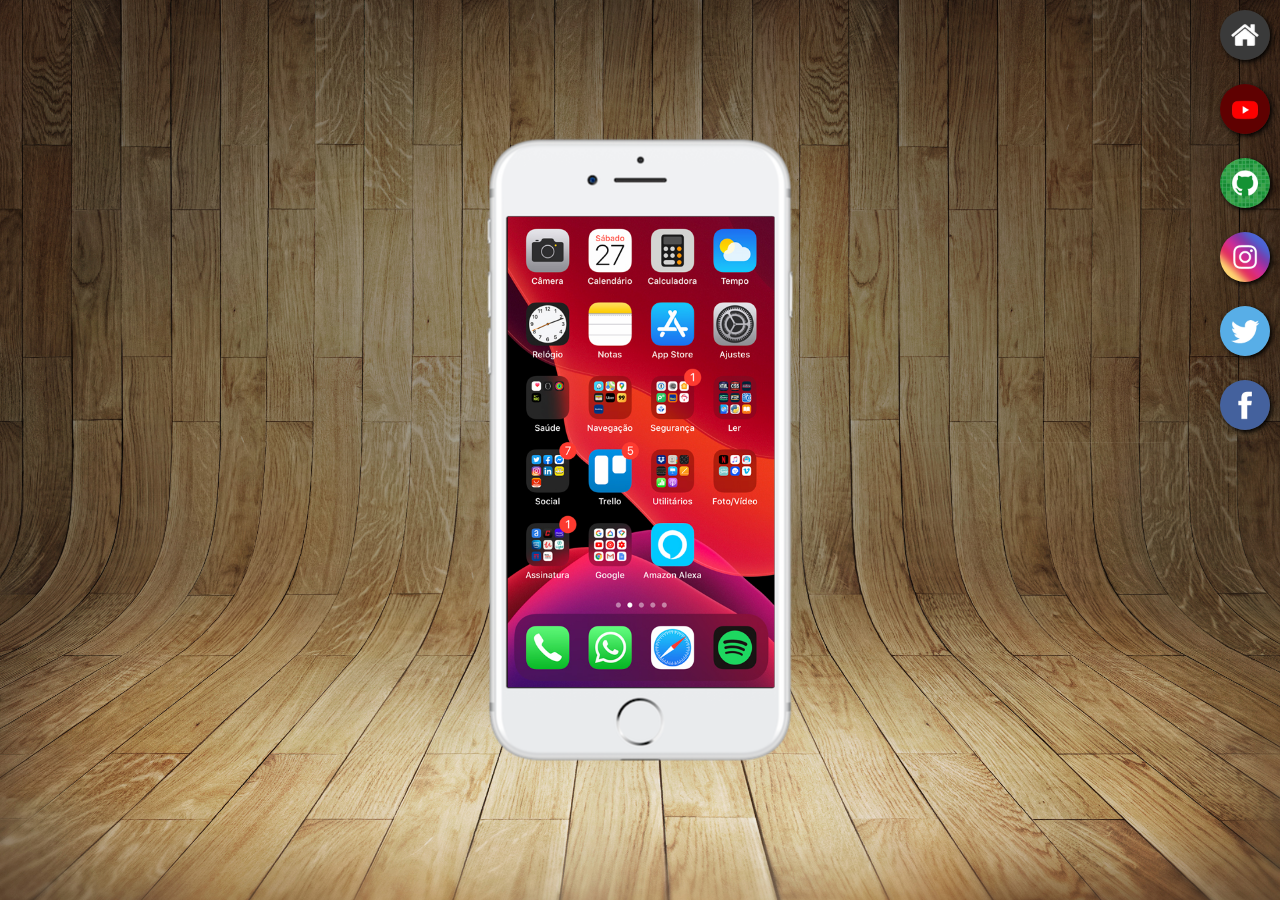
<file: index.html>
<!DOCTYPE html>
<html lang="pt">
<head>
    <meta charset="UTF-8">
    <meta name="viewport" content="width=device-width, initial-scale=1.0">
    <title>Projeto Redes Socias</title>
    <link rel="shortcut icon" href="icon.jpg" type="image/icon">
    <link rel="stylesheet" href="estilos/style.css">
</head>
<body>
  <main>
    <section id="telefone">
      <iframe src="home.html" name="tela" id="tela" frameborder="0">
        O seu navegador nao e compativel com isso...
      </iframe>

    </section>
    <section id="redes-sociais">
      <a href="home.html" target="tela"> <img src="imagens/logo-home.jpg" alt="Home"></a><br>
      <a href="youtube.html" target="tela"> <img src="imagens/logo-youtube.jpg" alt="Youtube"></a><br>
      <a href="github.html" target="tela"> <img src="imagens/logo-github.jpg" alt=" Github"></a><br>
      <a href="instragram.html" target="tela"> <img src="imagens/logo-instagram.jpg" alt="Instagram"></a><br>
      <a href="twitter.html" target="tela"> <img src="imagens/logo-twitter.jpg" alt="Twitter"></a><br>
      <a href="facebook.html" target="tela"> <img src="imagens/logo-facebook.jpg" alt="Facebook"></a>

    </section>
  </main>  
</body>
</html>
</file>
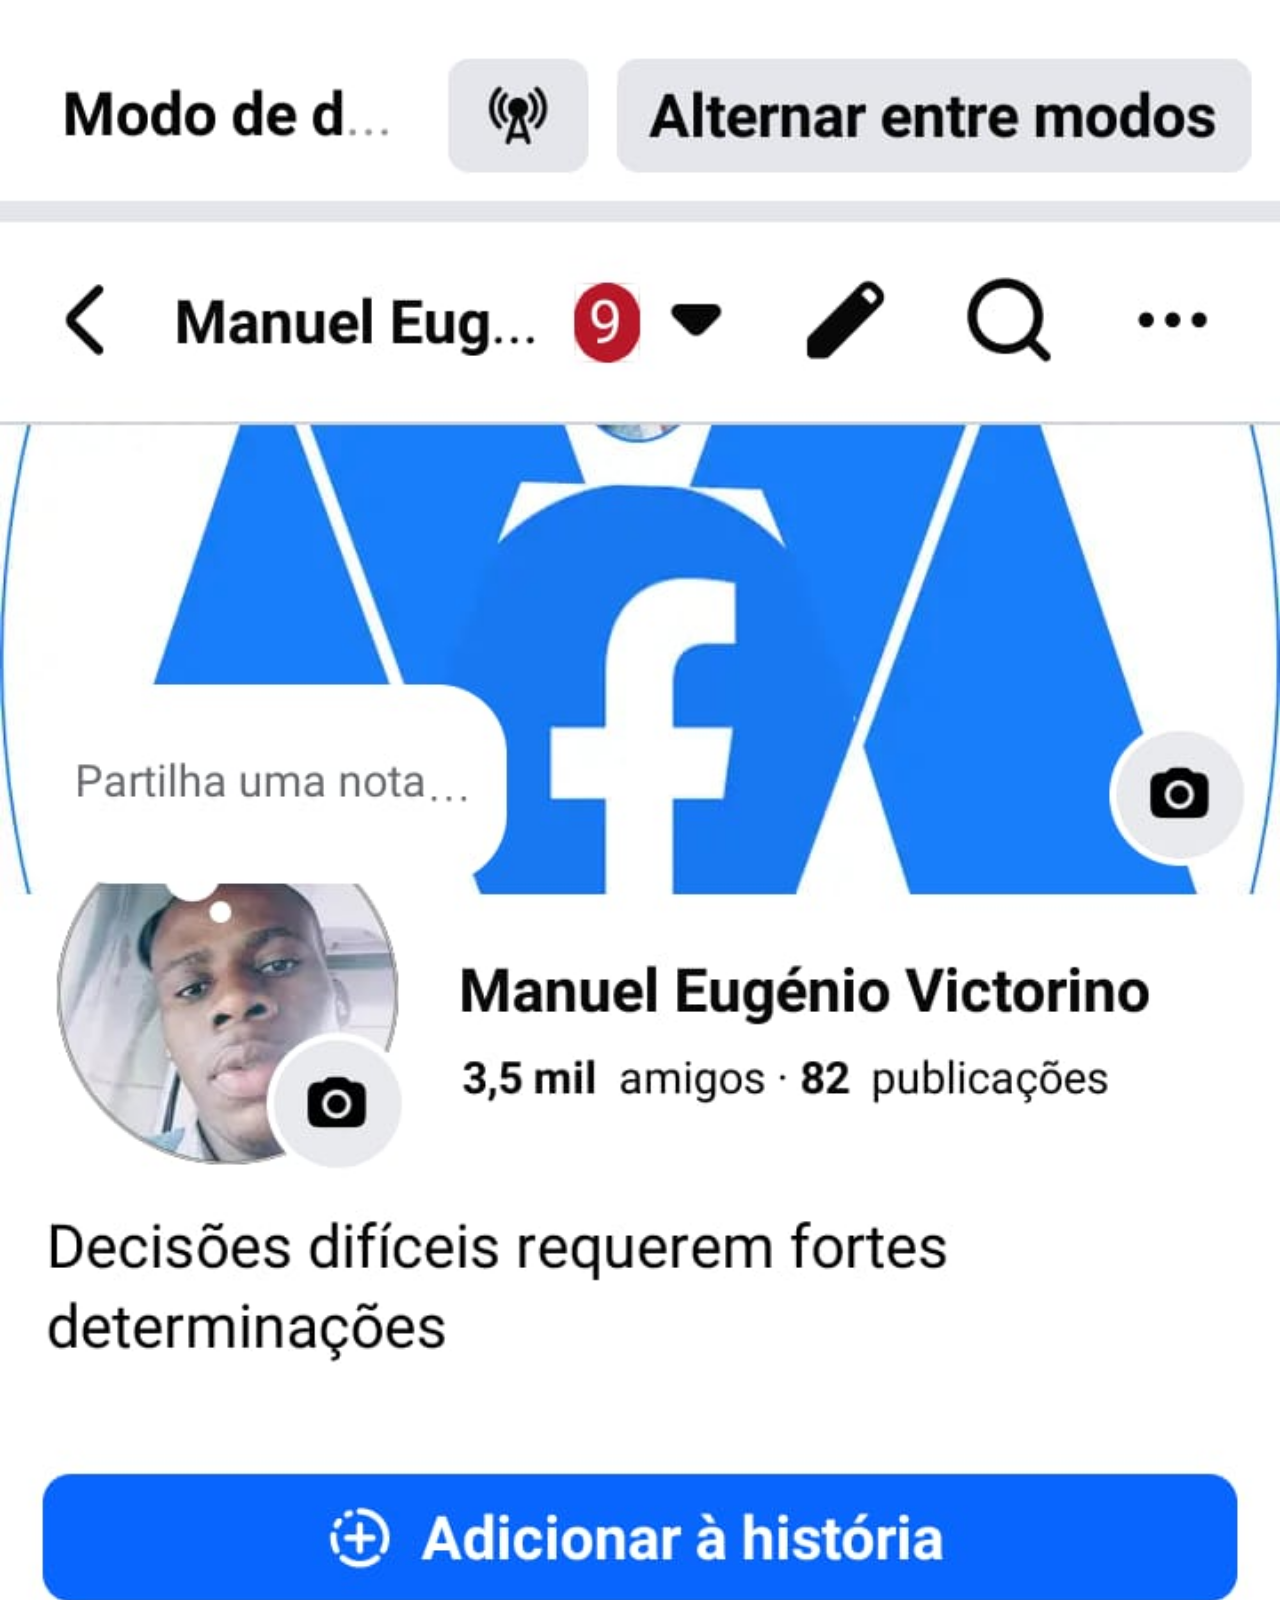
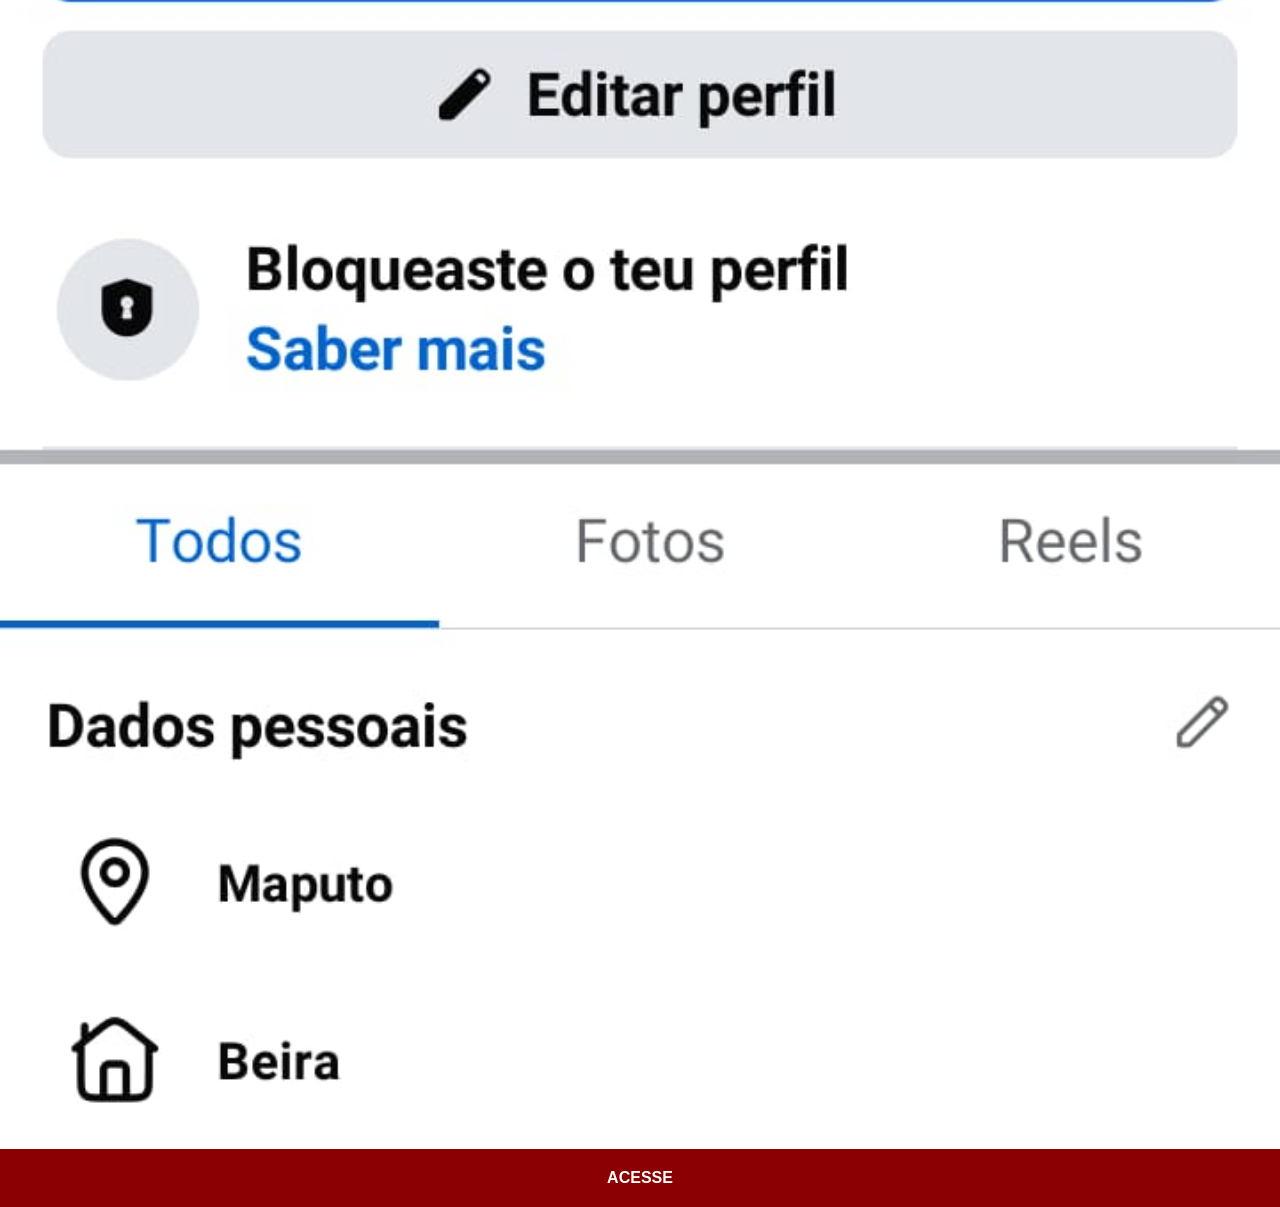
<file: facebook.html>
<!DOCTYPE html>
<html lang="pt">
<head>
    <meta charset="UTF-8">
    <meta name="viewport" content="width=device-width, initial-scale=1.0">
    <title>Facebook</title>
    <link rel="stylesheet" href="estilos/social.css">
</head>
<body>
    <img src="imagens/Facebook.jpeg" alt="Facebook"> <a href="https://web.facebook.com/manuelvictorinovictorino.victorino">ACESSE</a>
</body>
</html>
</file>
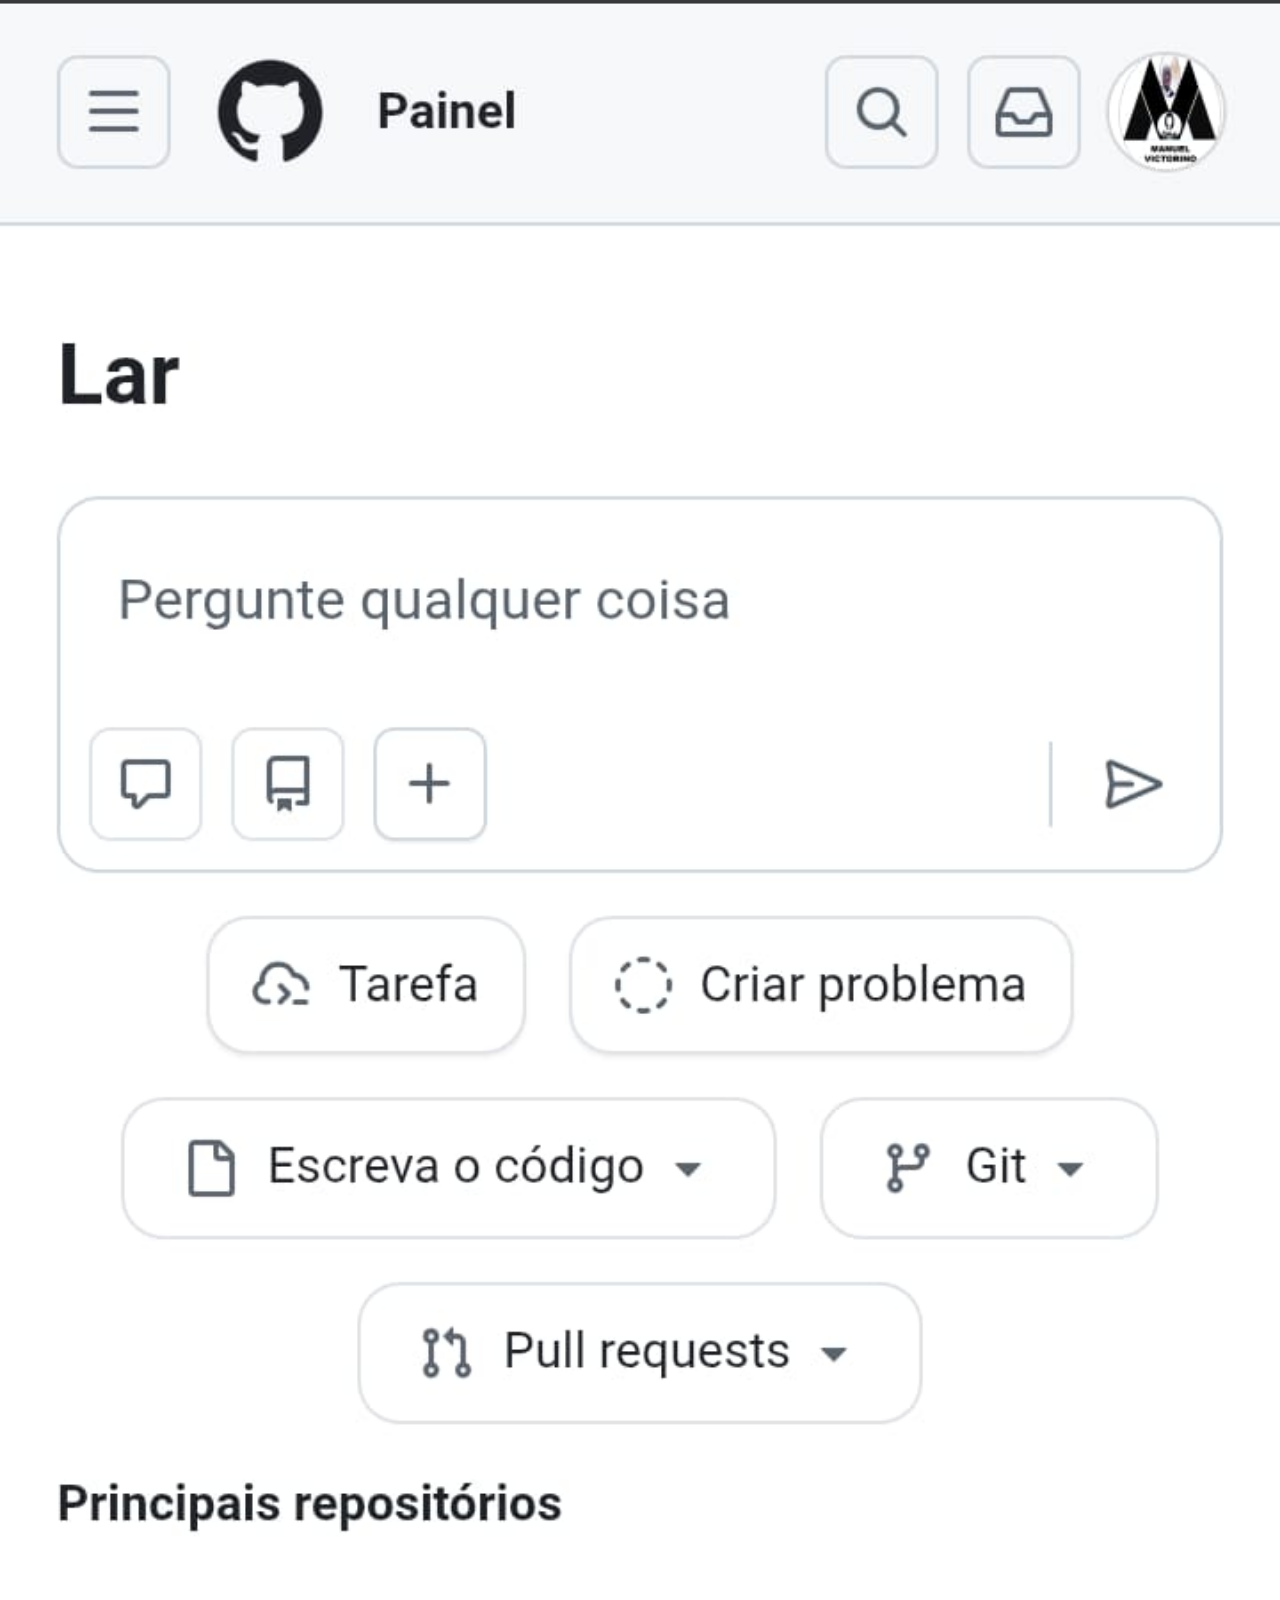
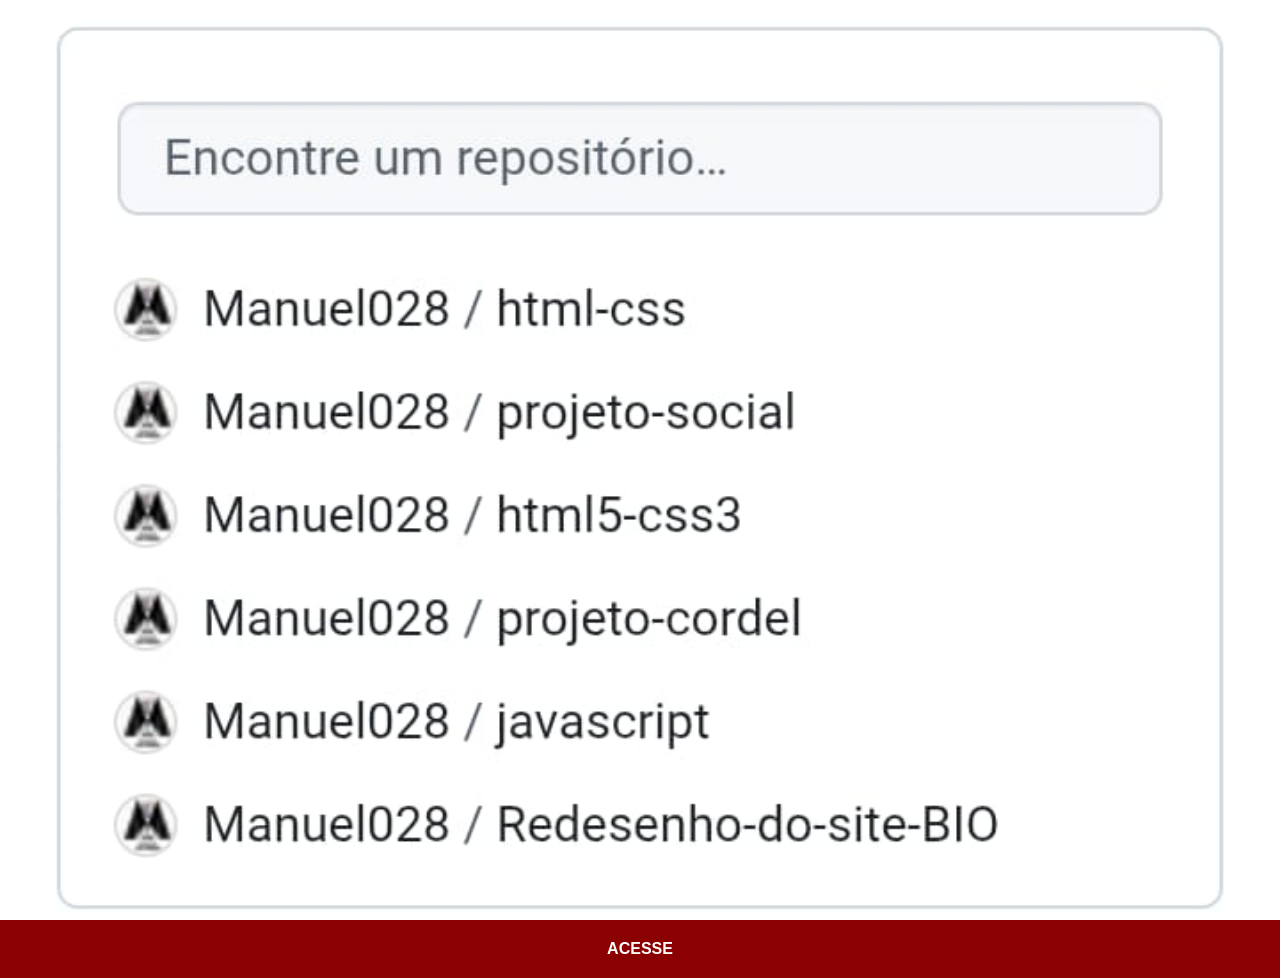
<file: github.html>
<!DOCTYPE html>
<html lang="pt">
<head>
    <meta charset="UTF-8">
    <meta name="viewport" content="width=device-width, initial-scale=1.0">
    <title>Github</title>
    <link rel="stylesheet" href="estilos/social.css">
</head>
<body>
    <img src="imagens/Github.jpeg" alt="Github"> <a href="https://github.com/Manuel028" target="_blank">ACESSE</a>
    
</body>
</html>
</file>
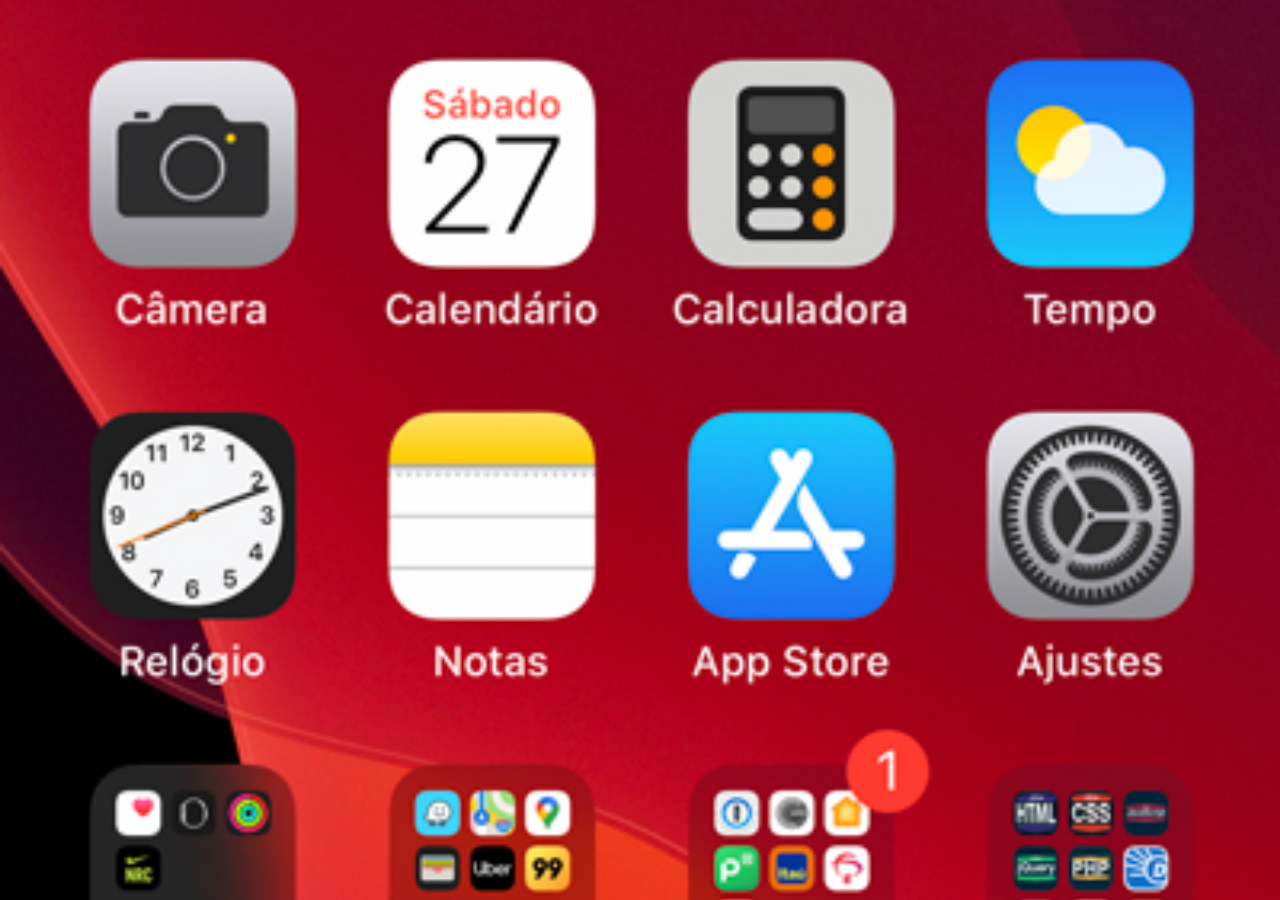
<file: home.html>
<!DOCTYPE html>
<html lang="pt">
<head>
    <meta charset="UTF-8">
    <meta name="viewport" content="width=device-width, initial-scale=1.0">
    <title>Home</title>
    
</head>
<style>
    * {
        margin: 0px;
        padding: 0px;
    } 
    
    body {
       width: 100vw;
       height: 100vh;
       background: black url('imagens/tela-home.jpg') no-repeat top center; 
       background-size: cover;
    }
</style>
<body>
    
</body>
</html>
</file>
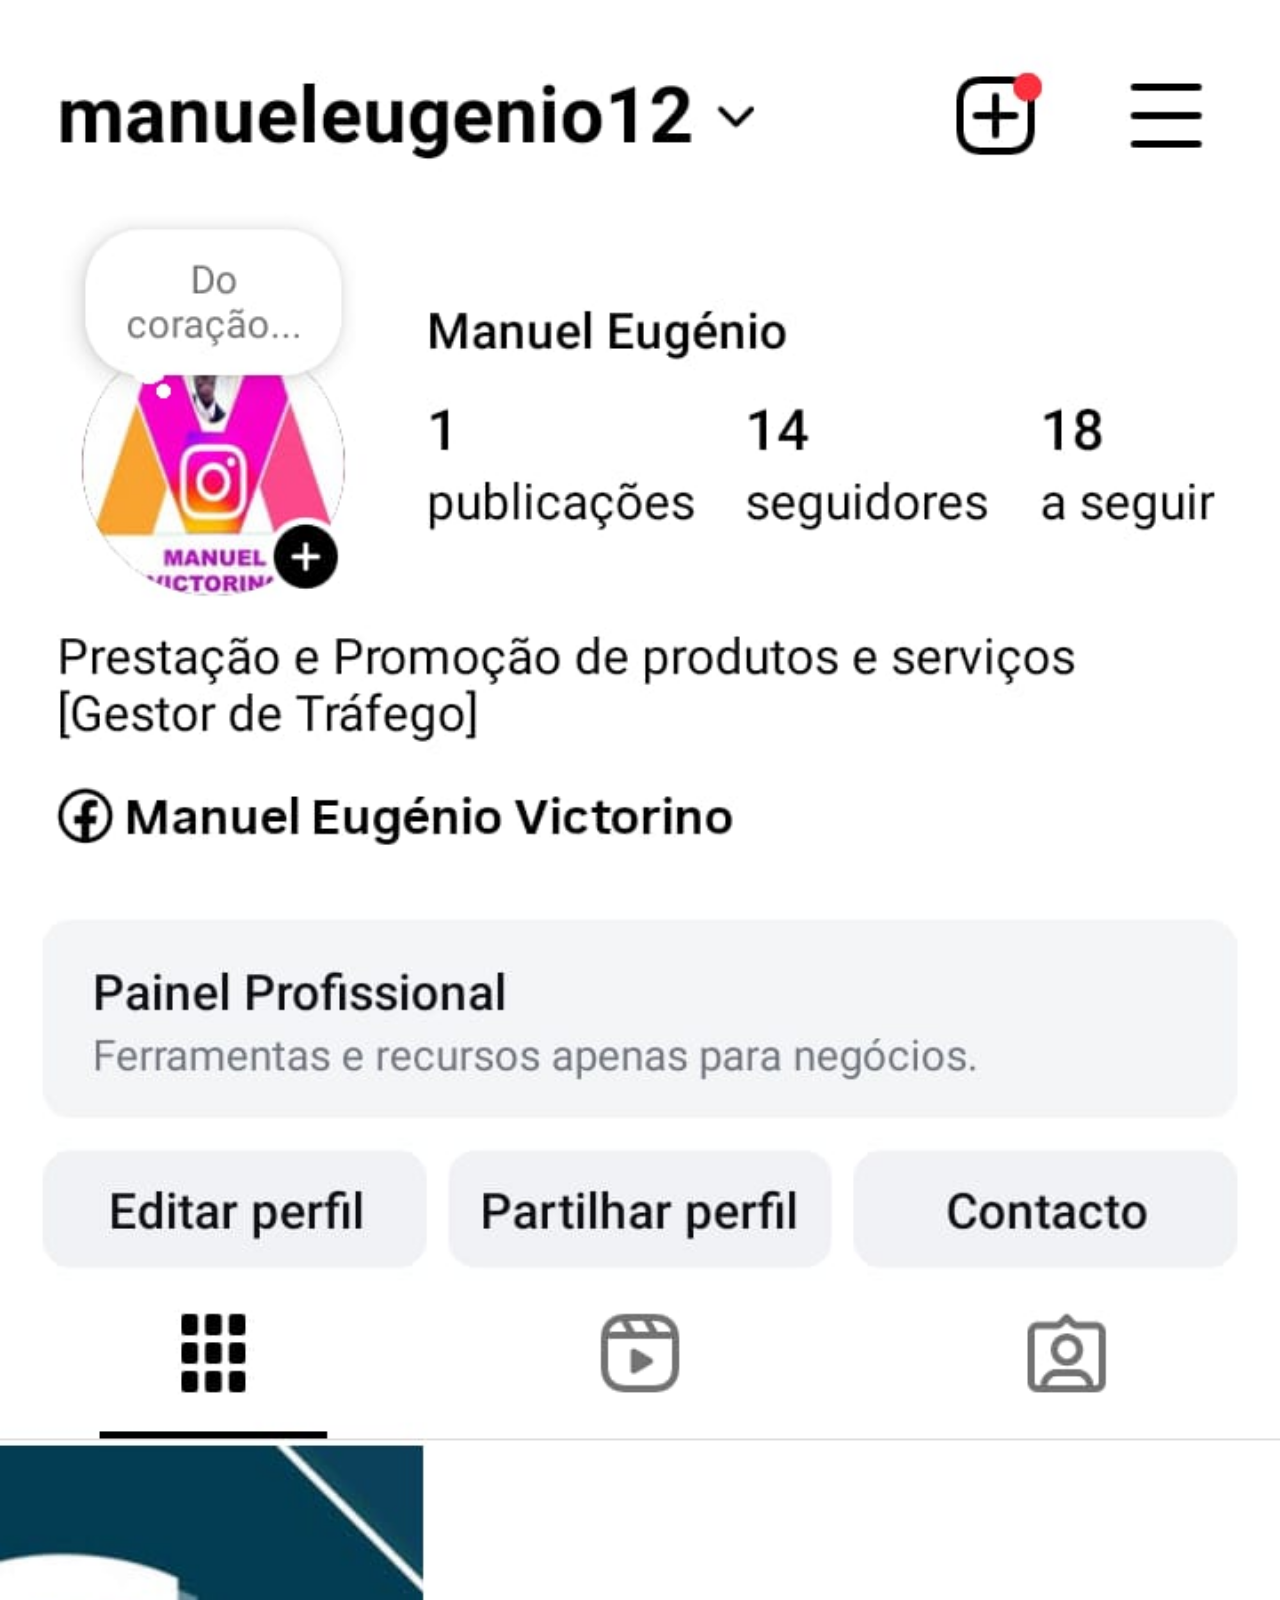
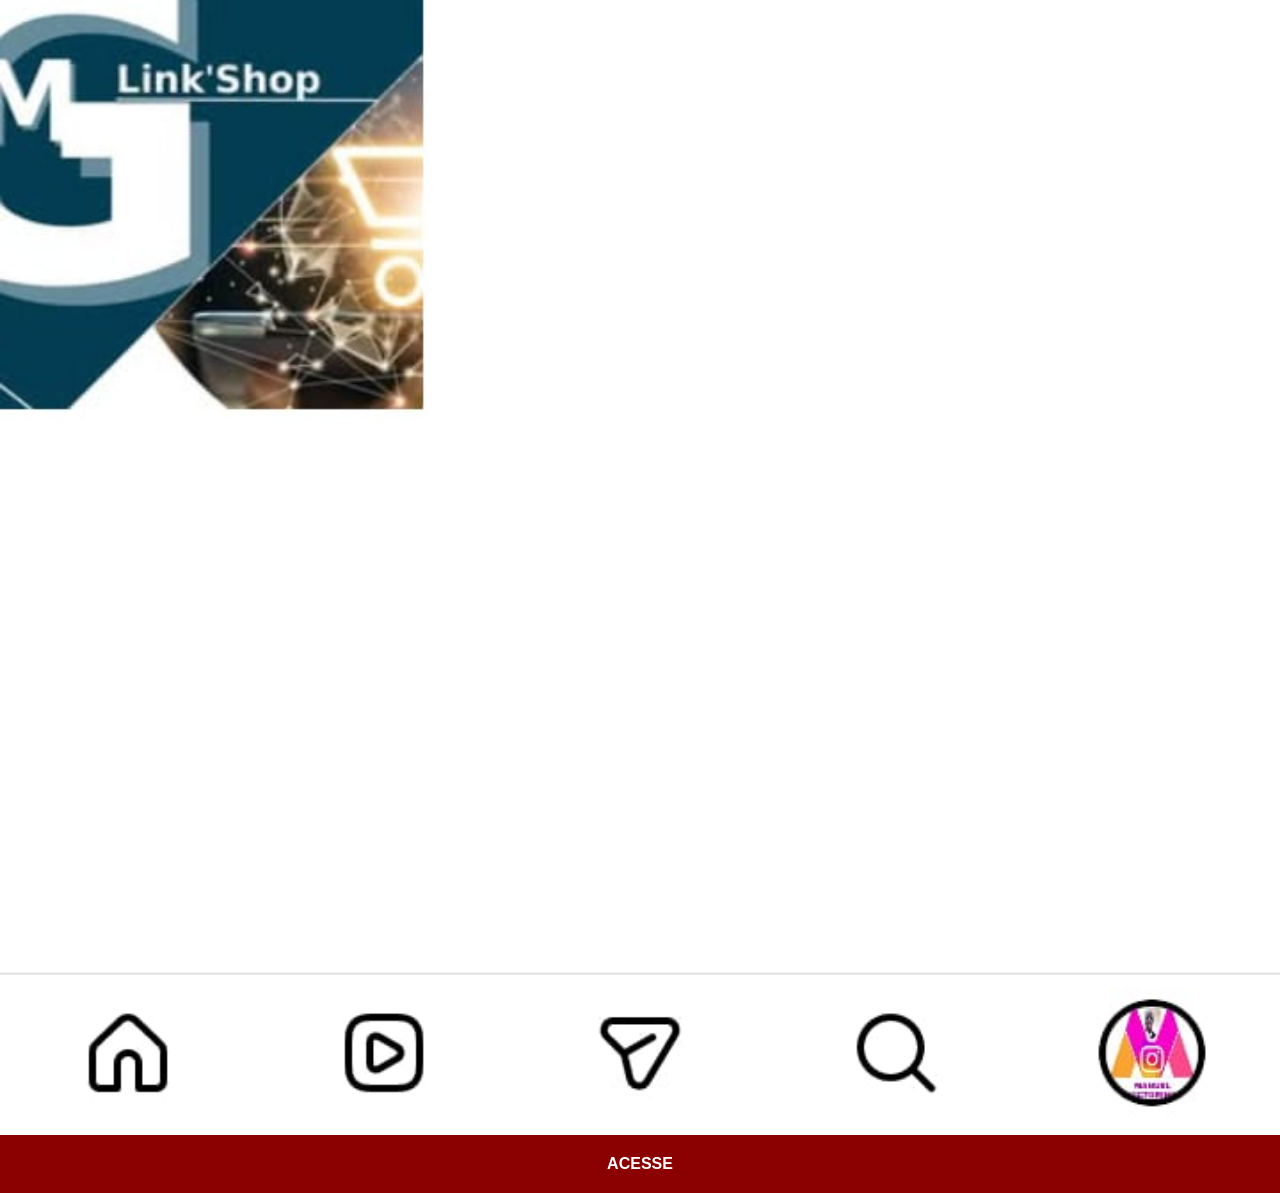
<file: instragram.html>
<!DOCTYPE html>
<html lang="pt">
<head>
    <meta charset="UTF-8">
    <meta name="viewport" content="width=device-width, initial-scale=1.0">
    <title>Instagram</title>
    <link rel="stylesheet" href="estilos/social.css">
</head>
<body>
    <img src="imagens/Instagram.jpeg" alt="Instagram"> <a href="">ACESSE</a>
    
</body>
</html>
</file>
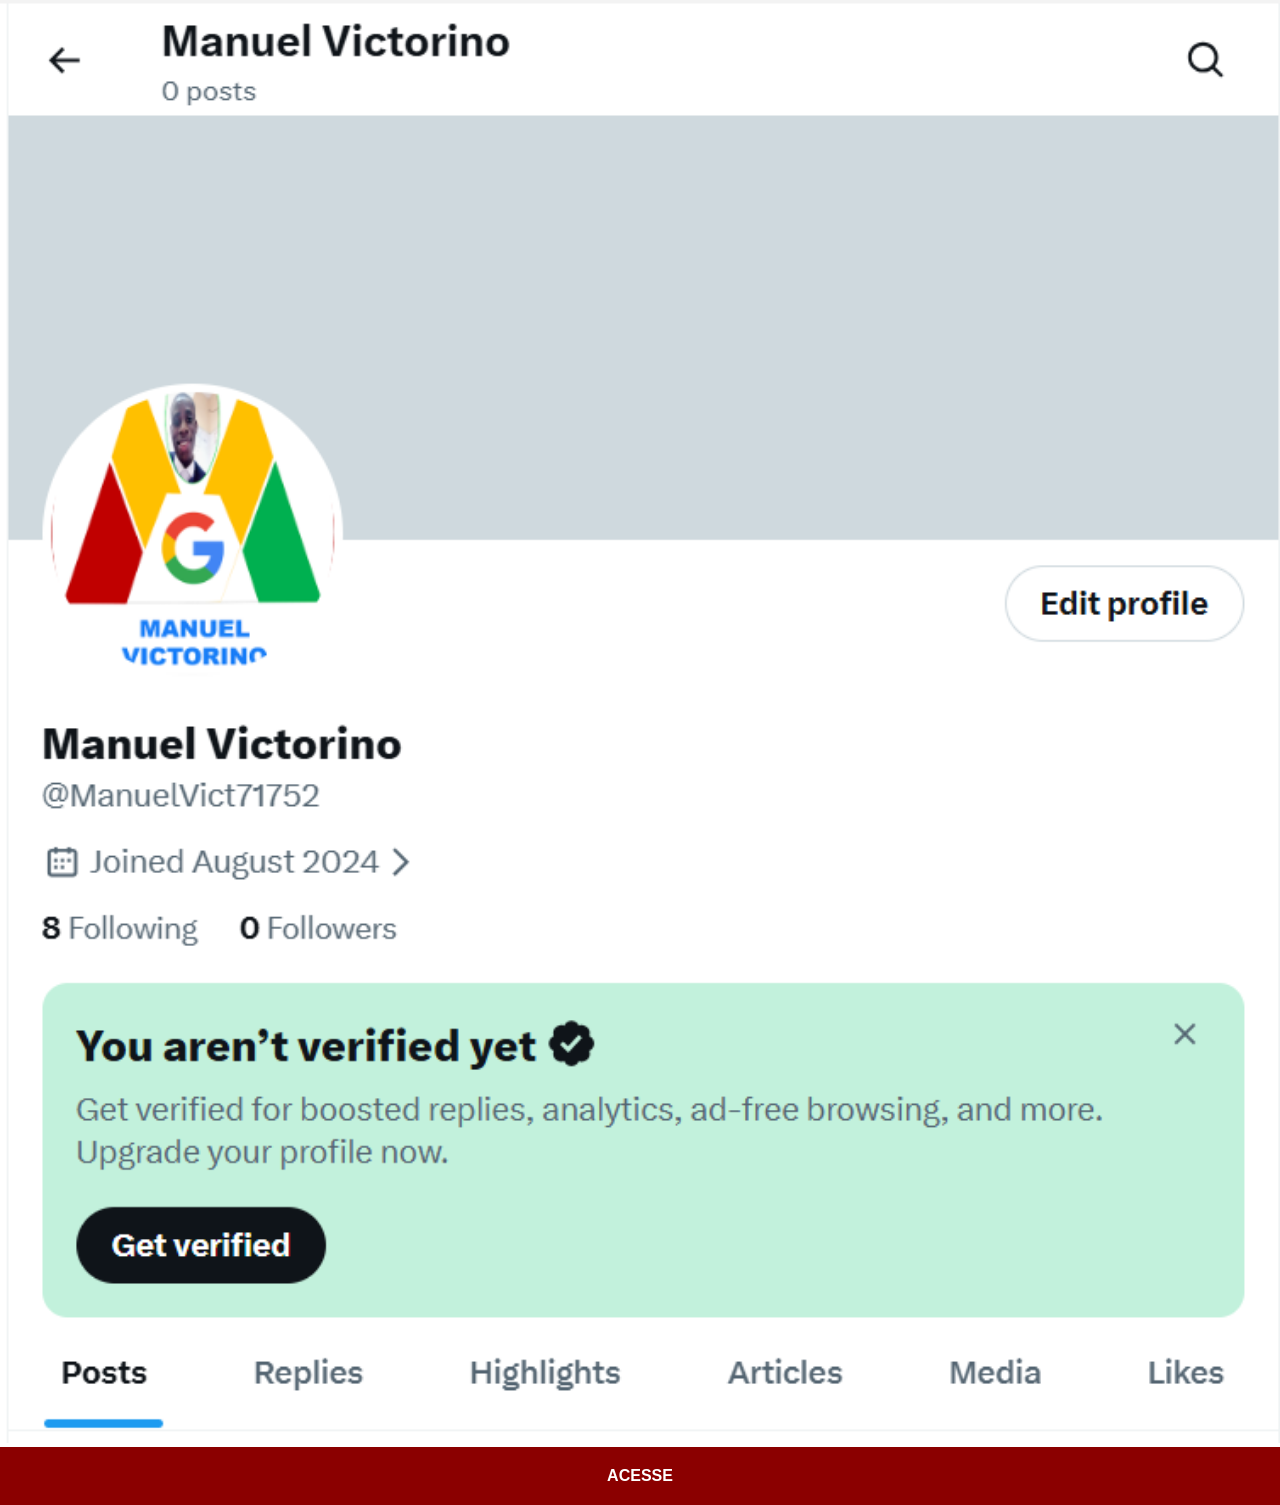
<file: twitter.html>
<!DOCTYPE html>
<html lang="pt">
<head>
    <meta charset="UTF-8">
    <meta name="viewport" content="width=device-width, initial-scale=1.0">
    <title>Twitter</title>
    <link rel="stylesheet" href="estilos/social.css">
</head>
<body>
    <img src="imagens/Twitter.png" alt="Twitter"> <a href="https://x.com/ManuelVict71752">ACESSE</a>

</body>
</html>
</file>
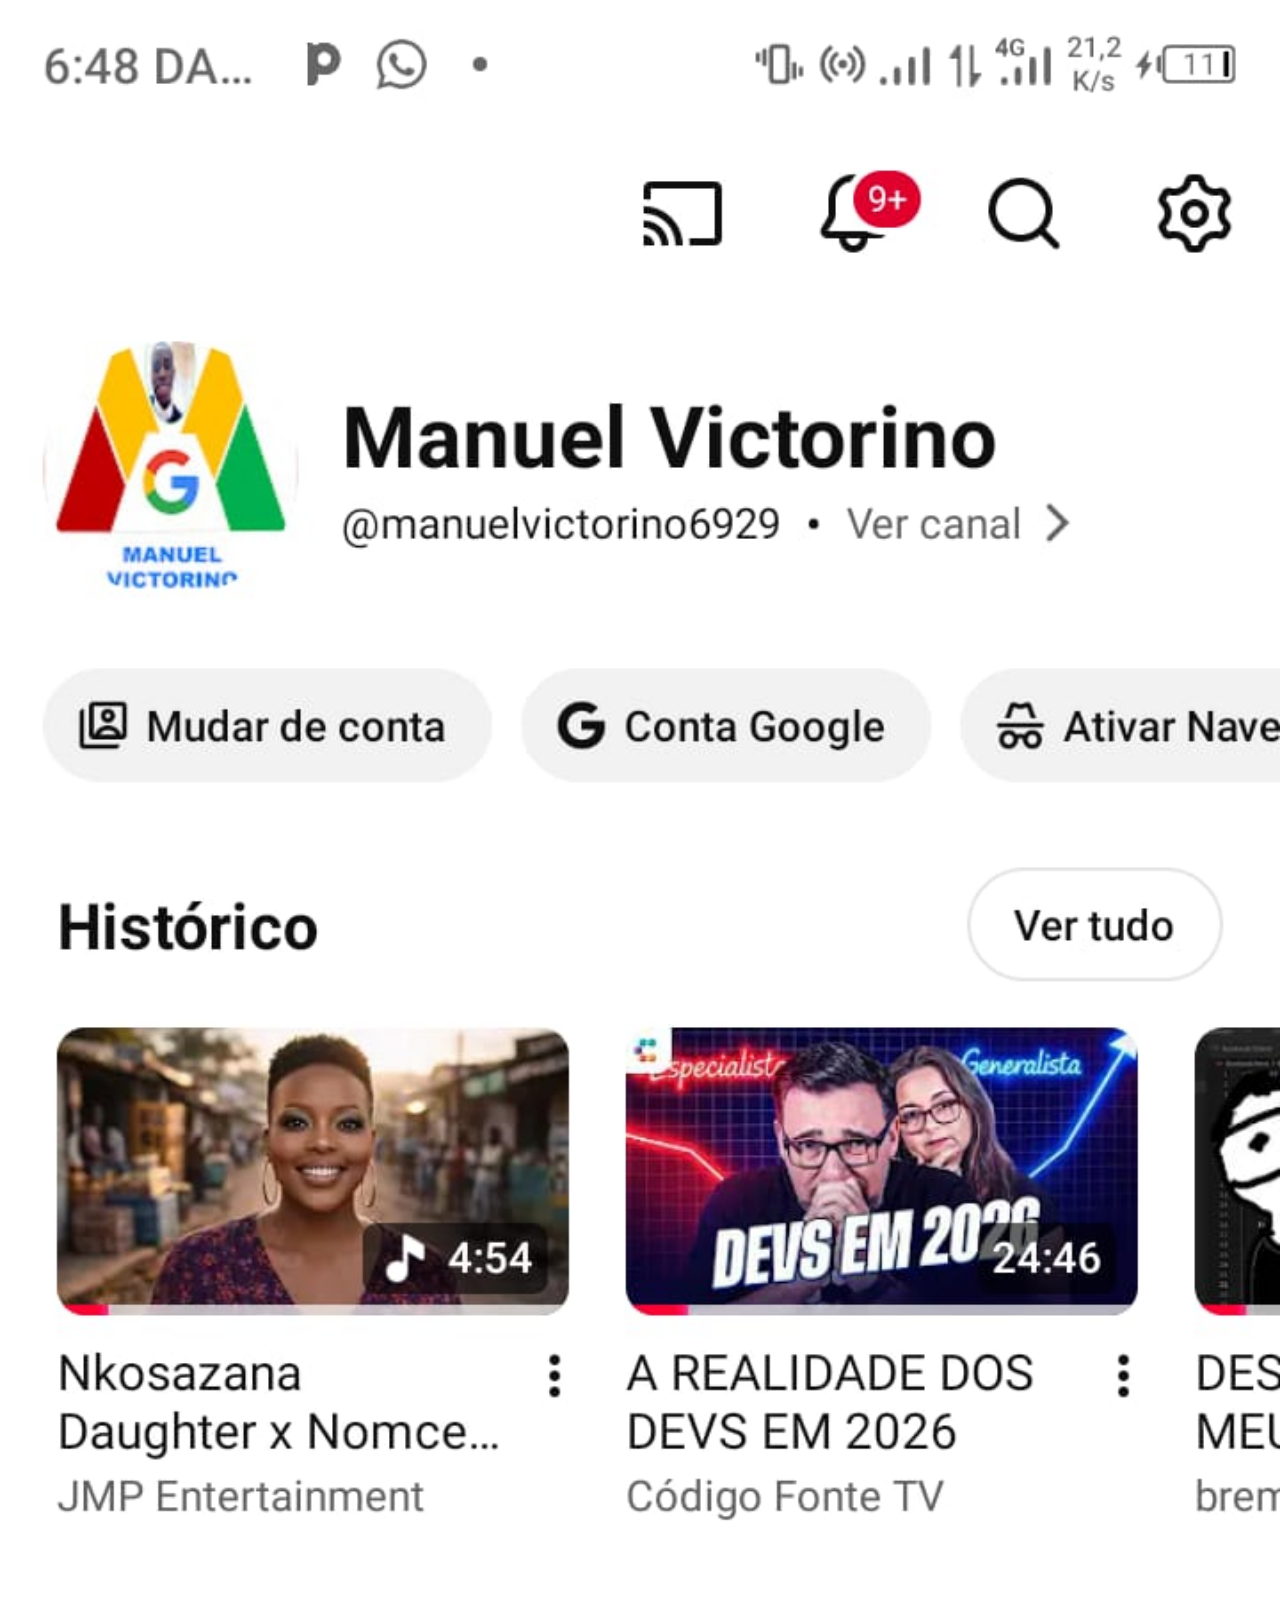
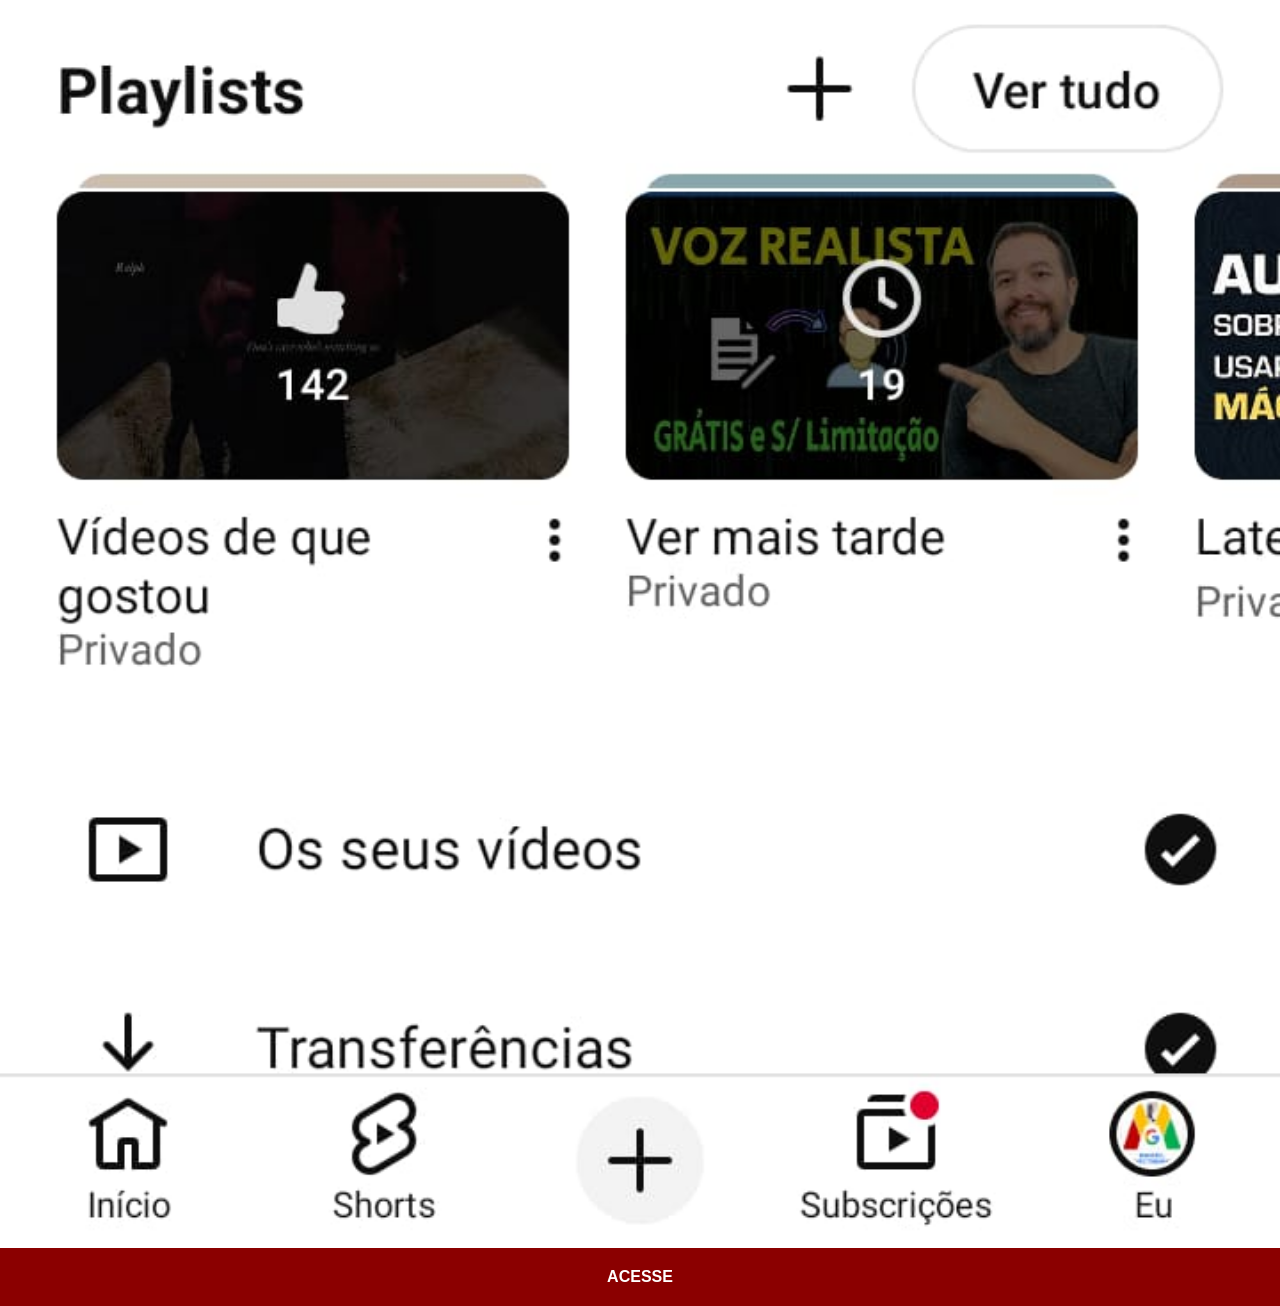
<file: youtube.html>
<!DOCTYPE html>
<html lang="pt">
<head>
    <meta charset="UTF-8">
    <meta name="viewport" content="width=device-width, initial-scale=1.0">
    <title>Youtube</title>
    <link rel="stylesheet" href="estilos/social.css">
</head>
<body>
    <img src="imagens/Youtube.jpeg" alt="Youtube"> <a href="https://www.youtube.com/@cursoemvideo/playlists" target="_blank">ACESSE</a>
    
</body>
</html>
</file>
<file: estilos/style.css>
@charset "UTF-8";

*{
    margin: 0px;
    padding: 0px;
    font-family: Arial, Helvetica, sans-serif;
}
html, body {
    height:100vh;
    width: 100vw;
    background-color: black;
}

body{

    background: url('../imagens/fundo-madeira.jpg') no-repeat top center;
    background-size: cover;
    background-attachment: fixed;
}

main {
    height: 100vh;
    position: relative;
    
}

section#telefone {
    position: absolute;
    top: 50%;
    left: 50%;
    transform: translate(-50%, -50%);
     background: url('../imagens/frame-iphone.png') no-repeat;

    height: 627px;
    width: 311px;
}

iframe#tela {
    position: relative;
    top: 80px;
    left: 22.5px;
    width: 267px;
    height: 471px;
}

section#redes-sociais {
    text-align: right;
}

section#redes-sociais img {
    width: 50px;
    margin: 10px;
    border-radius: 50%;
    box-shadow: 2px 2px 5px rgb(0, 0, 0.400);
    box-sizing: border-box;
}

section#redes-sociais img:hover {
    border: 2px solid rgba(255, 255, 255, 0.637);
    transform: translate(-3px, -3px);
    box-shadow: 5px 5px 10px rgb(0, 0, 0.623);
    transition: transform .5s, border 1s;
}
</file>
<file: estilos/social.css>
@charset "UTF-8";

* {
            margin: 0px;
            padding: 0px;
            font-family: Arial, Helvetica, sans-serif;
        }

        ::-webkit-scrollbar {
            width: 0px;
            height: 0px;
        }
        img {
            width: 100vw;

        }
        a {
            display: block;
            background-color: darkred;
            color: white;
            padding: 20px;
            text-align: center;
            font-weight: bolder;
            text-decoration: none;

        }

        a:hover {
            background-color: red;
        }
</file>
